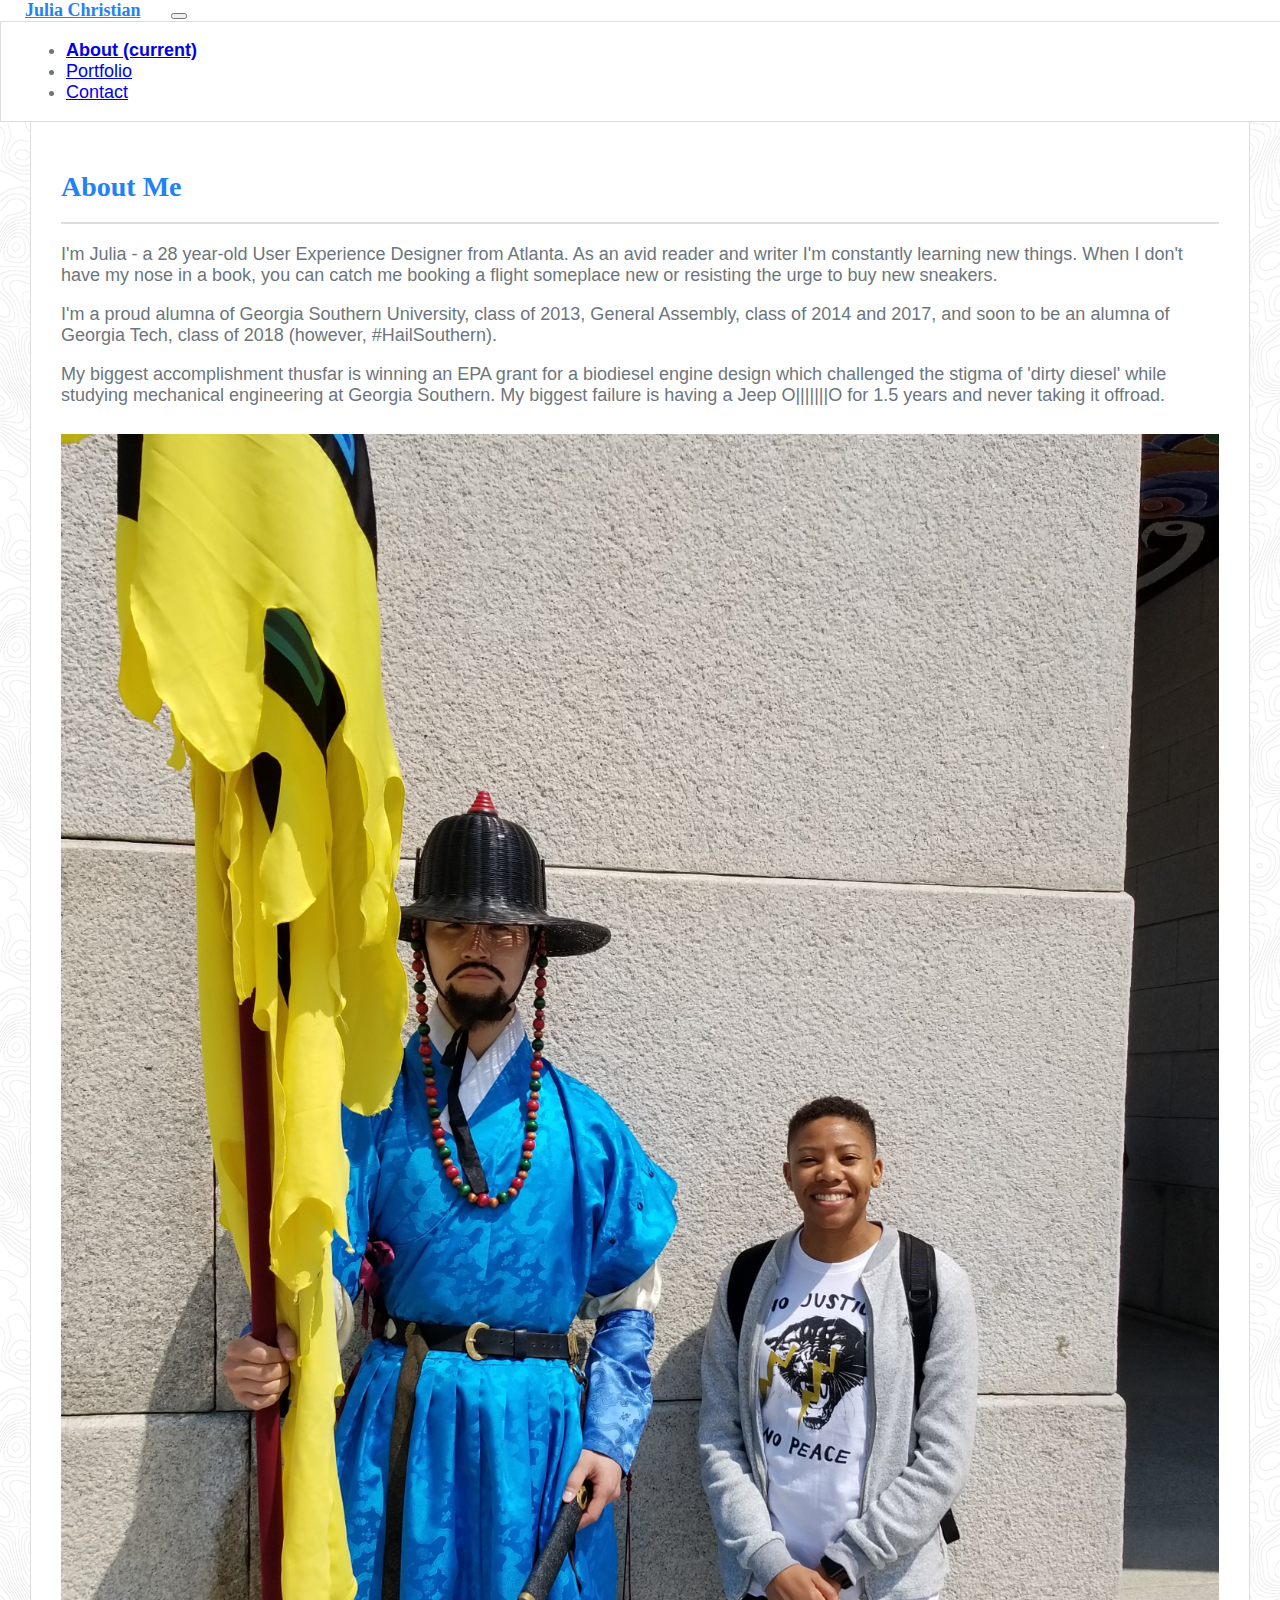
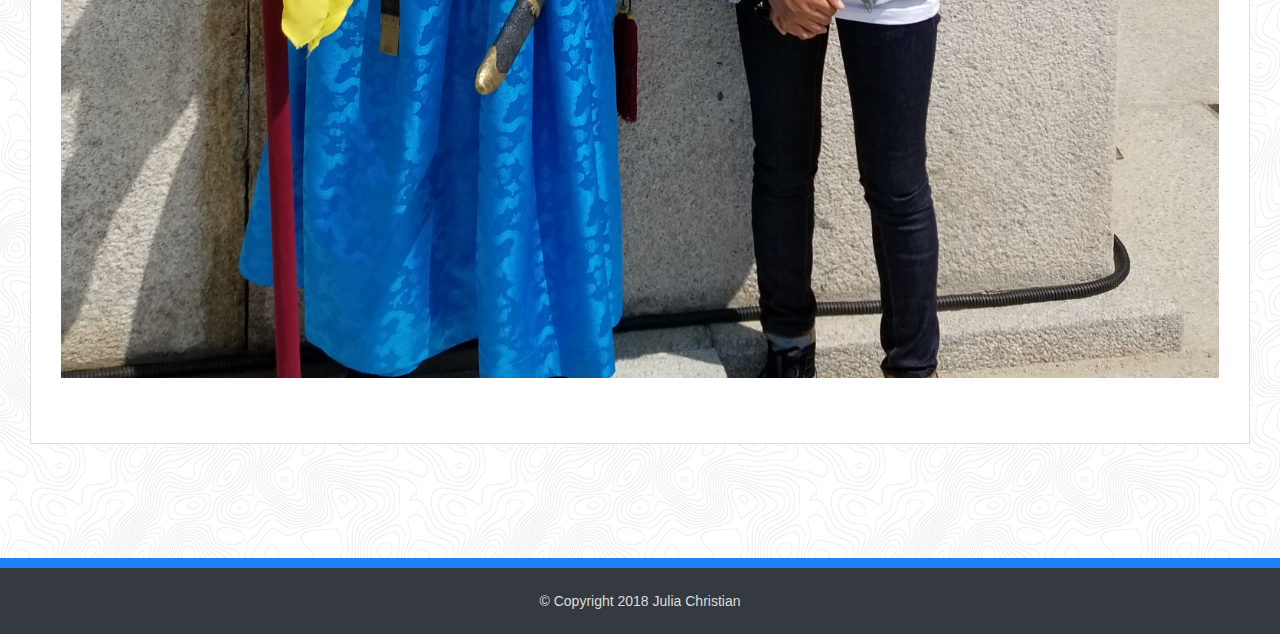
<file: index.html>
<!DOCTYPE html>
<html lang="en">
<head>
    <meta charset="UTF-8">
    <meta name="viewport" content="width=device-width, initial-scale=1.0">
    <meta http-equiv="X-UA-Compatible" content="ie=edge">
    <title>Document</title>
    
    <!-- bootstrap CDN -->
    <link rel="stylesheet" href="https://stackpath.bootstrapcdn.com/bootstrap/4.1.1/css/bootstrap.min.css" integrity="sha384-WskhaSGFgHYWDcbwN70/dfYBj47jz9qbsMId/iRN3ewGhXQFZCSftd1LZCfmhktB" crossorigin="anonymous">
    
    <!-- custom stylesheet -->
    <link rel="stylesheet" href="css/style.css">
</head>

<body>
    <!-- navigation -->
    <!-- <div class="row">
        <ul class="nav justify-content-end col-md-12">
        <span><h1>Julia Christian</h1></span>
            <li class="nav-item currentLink">
                <a class="nav-link" href="index.html">About</a>
            </li>
            <li class="nav-link">
                |
            </li>
            <li class="nav-item borderRight">
                <a class="nav-link" href="portfolio.html">Portfolio</a>
            </li>
            <li class="nav-link">
                |
            </li>
            <li class="nav-item">
                <a class="nav-link" href="contact.html">Contact</a>
            </li>
        </ul>
    </div> -->

    <nav class="navbar navbar-expand-lg navbar-light bg-white">
        <a class="navbar-brand" href="index.html">Julia Christian</a>
        <button class="navbar-toggler" type="button" data-toggle="collapse" data-target="#navbarSupportedContent" aria-controls="navbarSupportedContent" aria-expanded="false" aria-label="Toggle navigation">
            <span class="navbar-toggler-icon"></span>
        </button>
        
        <div class="collapse navbar-collapse" id="navbarSupportedContent">
            <ul class="navbar-nav mr-auto">
            <li class="nav-item active">
                <a class="nav-link" href="index.html">About <span class="sr-only">(current)</span></a>
            </li>
            <li class="nav-item">
                <a class="nav-link" href="portfolio.html">Portfolio</a>
            </li>
            <li class="nav-item">
                <a class="nav-link" href="contact.html">Contact</a>
            </li>
            
            </ul>
        </div>
    </nav>
    
    <div class="container">
    <!-- about me card -->
    <div class="contentCard rounded row">
        <h1>About Me</h1>
        <hr>
        <div class="col-md-12">  
            
            <!-- <div class="contentCardImage"></div> -->
            <p>
                I'm Julia - a 28 year-old User Experience Designer from Atlanta. As an avid reader and writer I'm constantly learning new things. When I don't have my nose in a book, you can catch me booking a flight someplace new or resisting the urge to buy new sneakers.
            </p>
            <p>
                I'm a proud alumna of Georgia Southern University, class of 2013, General Assembly, class of 2014 and 2017, and soon to be an alumna of Georgia Tech, class of 2018 (however, #HailSouthern).
            </p>
            <p>
                My biggest accomplishment thusfar is winning an EPA grant for a biodiesel engine design which challenged the stigma of 'dirty diesel' while studying mechanical engineering at Georgia Southern. My biggest failure is having a Jeep O|||||||O for 1.5 years and never taking it offroad.
            </p>
            <!-- i could not get the paragraphs to wrap around this image -->
            <img class="rounded contentCardImage image-fluid" src="Images/no-justice.jpg" alt="">
        </div>
    </div>

    <!-- footer -->
    <footer>
        &copy; Copyright 2018 Julia Christian
    </footer>

    </div>
    <!-- closed container div above -->

    <script src="https://code.jquery.com/jquery-3.3.1.slim.min.js" integrity="sha384-q8i/X+965DzO0rT7abK41JStQIAqVgRVzpbzo5smXKp4YfRvH+8abtTE1Pi6jizo" crossorigin="anonymous"></script>
    <script src="https://cdnjs.cloudflare.com/ajax/libs/popper.js/1.14.3/umd/popper.min.js" integrity="sha384-ZMP7rVo3mIykV+2+9J3UJ46jBk0WLaUAdn689aCwoqbBJiSnjAK/l8WvCWPIPm49" crossorigin="anonymous"></script>
    <script src="https://stackpath.bootstrapcdn.com/bootstrap/4.1.1/js/bootstrap.min.js" integrity="sha384-smHYKdLADwkXOn1EmN1qk/HfnUcbVRZyYmZ4qpPea6sjB/pTJ0euyQp0Mk8ck+5T" crossorigin="anonymous"></script>

</body>
</html>
</file>
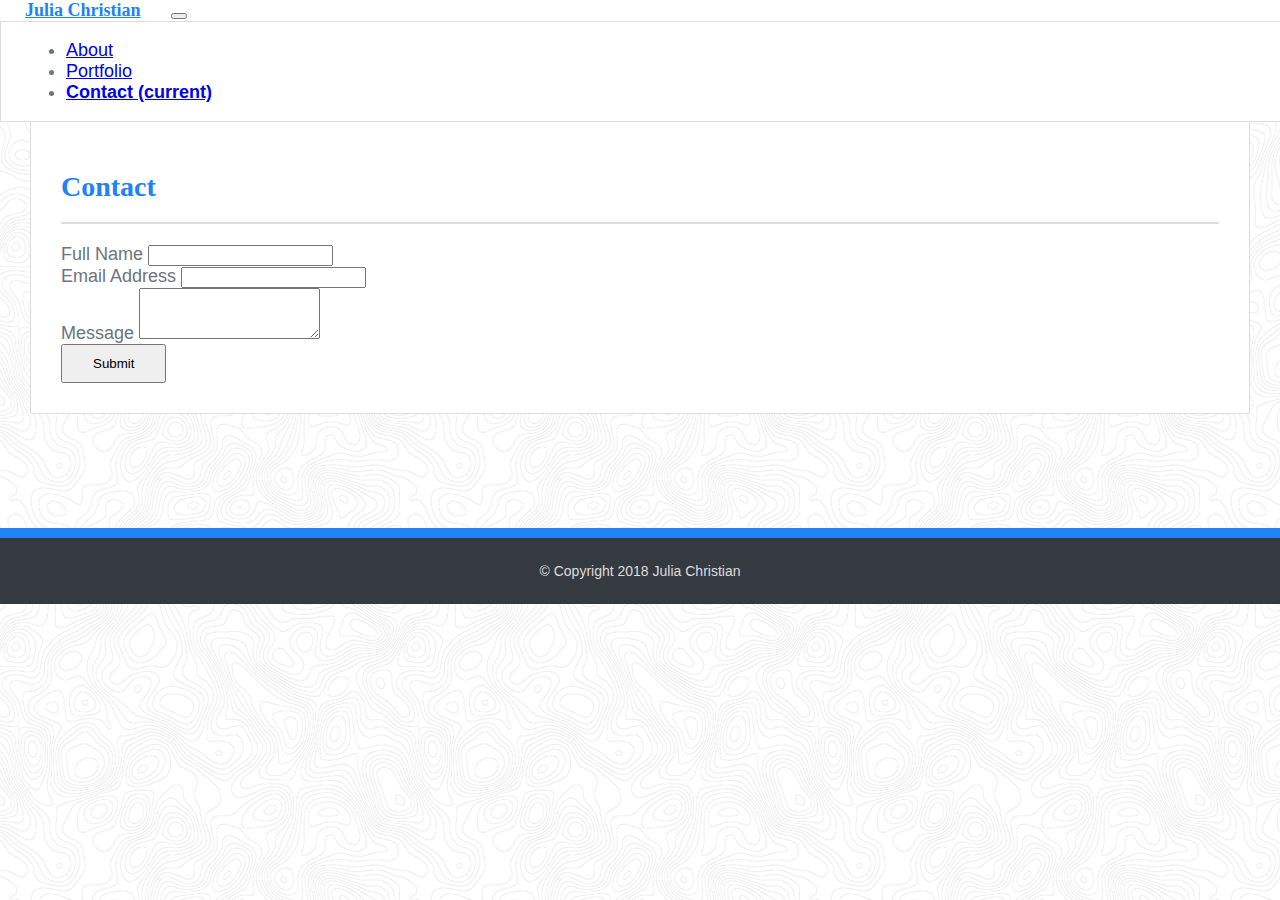
<file: contact.html>
<!DOCTYPE html>
<html lang="en">
<head>
    <meta charset="UTF-8">
    <meta name="viewport" content="width=device-width, initial-scale=1.0">
    <meta http-equiv="X-UA-Compatible" content="ie=edge">
    <title>Document</title>
    
    <!-- bootstrap CDN -->
    <link rel="stylesheet" href="https://stackpath.bootstrapcdn.com/bootstrap/4.1.1/css/bootstrap.min.css" integrity="sha384-WskhaSGFgHYWDcbwN70/dfYBj47jz9qbsMId/iRN3ewGhXQFZCSftd1LZCfmhktB" crossorigin="anonymous">
    
    <!-- custom stylesheet -->
    <link rel="stylesheet" href="css/style.css">
</head>

<body>
<!-- navigation -->
<!-- <div class="row">
    <ul class="nav justify-content-end col-md-12">
    <a href="index.html">
        <span><h1>Julia Christian</h1></span>
    </a>
        <li class="nav-item">
            <a class="nav-link" href="index.html">About</a>
        </li>
        <li class="nav-link">
            |
        </li>
        <li class="nav-item">
            <a class="nav-link" href="portfolio.html">Portfolio</a>
        </li>
        <li class="nav-link">
            |
        </li>
        <li class="nav-item currentLink">
            <a class="nav-link" href="contact.html">Contact</a>
        </li>
    </ul>
</div> -->

<nav class="navbar navbar-expand-lg navbar-light bg-white">
    <a class="navbar-brand" href="index.html">Julia Christian</a>
    <button class="navbar-toggler" type="button" data-toggle="collapse" data-target="#navbarSupportedContent" aria-controls="navbarSupportedContent" aria-expanded="false" aria-label="Toggle navigation">
        <span class="navbar-toggler-icon"></span>
    </button>
    
    <div class="collapse navbar-collapse" id="navbarSupportedContent">
        <ul class="navbar-nav mr-auto">
        <li class="nav-item">
            <a class="nav-link" href="index.html">About</a>
        </li>
        <li class="nav-item">
            <a class="nav-link" href="portfolio.html">Portfolio</a>
        </li>
        <li class="nav-item active">
            <a class="nav-link" href="contact.html">Contact <span class="sr-only">(current)</span></a>
        </li>
        </ul>
    </div>
</nav>
        
<div class="container">
    <!-- about me card -->
    <div class="contentCard rounded row">
        <h1>Contact</h1>
        <hr>
        <form class="col-md-12">
            <div class="form-group">
                <label for="fullName">Full Name</label>
                <input type="email" class="form-control" id="fullName" aria-describedby="fullName">
            </div>
            <div class="form-group">
                <label for="emailAddress">Email Address</label>
                <input type="email" class="form-control" id="emailAddress" aria-describedby="emailAddress">
            </div>
            <div class="form-group">
                <label for="exampleFormControlTextarea1">Message</label>
                <textarea class="form-control" id="exampleFormControlTextarea1" rows="3"></textarea>
                </div>
            <button type="submit" class="btn btn-primary">Submit</button>
        </form>
    </div>
<!-- close container below -->
</div>

<!-- footer -->
<footer>
    &copy; Copyright 2018 Julia Christian
</footer>


</body>
</html>
</file>
<file: css/style.css>
body {
    font-family: 'Arial', 'Helvetica Neue', Helvetica, sans-serif;
    font-size: 18px;
    color: #6C757C;
    background-image: url(../Images/topography.png);
    position: relative;
    margin: 0;
    padding-bottom: 10rem;
    background-color: #343A40;
}
h1, h2, h3, h4 {
    font-family: 'Georgia', Times, Times New Roman, serif;
    font-weight: 700;
}
h1 {
    font-size: 28px;
    color: #2181F7;
}
hr {
    border: 0;
    clear:both;
    display:block;
    width: 100%;               
    background-color:#ddd;
    height: 2px;
    margin: 10px 0 20px 0;
}

/* navigation */
.navbar {
    background-color: #fff;
    border-bottom: 1px solid #ddd;
    height: 80px;
}
.navbar-brand {
    font-family: Georgia, 'Times New Roman', Times, serif;
    padding: 25px;
    font-weight: 700;
}
a.navbar-brand:any-link {
    color: #2181F7;
}
a.navbar-brand:hover, .nav-link:hover {
    text-decoration: underline;
    color: #2181F7 !important;
}
.active {
    font-weight: 550;
}
.navbar-collapse {
    background-color: white;
    width: 100%;
    padding: 0 25px 0 25px;
    border: 1px solid #ddd;
   z-index: 1000;
}

/* main cotent card */
.contentCard {
    background-color: #fff;
    margin: 30px;
    padding: 30px;
    border: 1px solid #ddd;
    margin-top: 40px;
}
.contentCard .col-md-12 {
    padding-left: 0;
    padding-right: 0;
}
.contentCardImage {
    height: auto;
    width: 100%;
    margin: 10px 0 30px 0;
}

/* portfolio // authors grid */
.baldwin {
    background-image: url(http://www.latimes.com/resizer/5a-0hkyNQAlyWnTgLt6kddt74ag=/1400x0/arc-anglerfish-arc2-prod-tronc.s3.amazonaws.com/public/4FAXOJ3LPVDOREH4IOJIGKNDQE.jpg);
    background-position: center;
}
.coates {
    background-image: url(http://today.cofc.edu/wp-content/uploads/2016/10/Coates_2015-750x499.jpg);
    background-position: center;
}
.klein {
    background-image: url(https://cdn-03.belfasttelegraph.co.uk/life/features/article31112210.ece/77fa4/AUTOCROP/w620/2015-04-02_lif_8293969_I1.JPG);
    background-position: top;
}
.kerouac {
    background-image: url(https://media.gq.com/photos/558358003655c24c6c963b25/master/w_800/style-blogs-the-gq-eye-jack%20kerouac.jpg);
    background-position: top;
}
.scahill {
    background-image: url(http://www3.pictures.zimbio.com/gi/Jeremy+Scahill+86th+Academy+Awards+Nominee+ebjegQnzrmjl.jpg);
    background-position: top;
}
.baldwin, .coates, .klein, .kerouac, .scahill {
    height: 300px;
    background-repeat: no-repeat;
    background-size: cover;
    margin: 10px;
    padding: 0;
}

/* teal author names */
.imageTitle {
    background-color: #2181F7;
    color: white;
    text-align: center;
    font-family: 'Times New Roman', Times, serif;
    position: relative;
    top: 230px;
    padding: 15px 0 15px 0;
}

/* contact form */
form.col-md-12 {
    padding-left: 0;
    padding-right: 0;
}
.btn-primary {
    padding: 10px 30px 10px 30px;
}
.btn-primary:hover {
    text-decoration: underline;
}

/* footer */
footer {
    background-color: #343A40;
    border-top: 10px solid #2181F7;
    text-align: center;
    font-size: 14px;
    width: 100%;
    position: absolute;
    right: 0;
    bottom: 0;
    left: 0;
    padding: 25px 0 25px 0;
    color: #ddd;
}

/* media queries */
@media only screen and (max-width: 640px) {
    .contentCard {
        margin-left: 0;
        margin-right: 0;
    }
    .nav span h1 {
        width: 100%;
        margin: 0 auto;
    }
    
}
</file>
